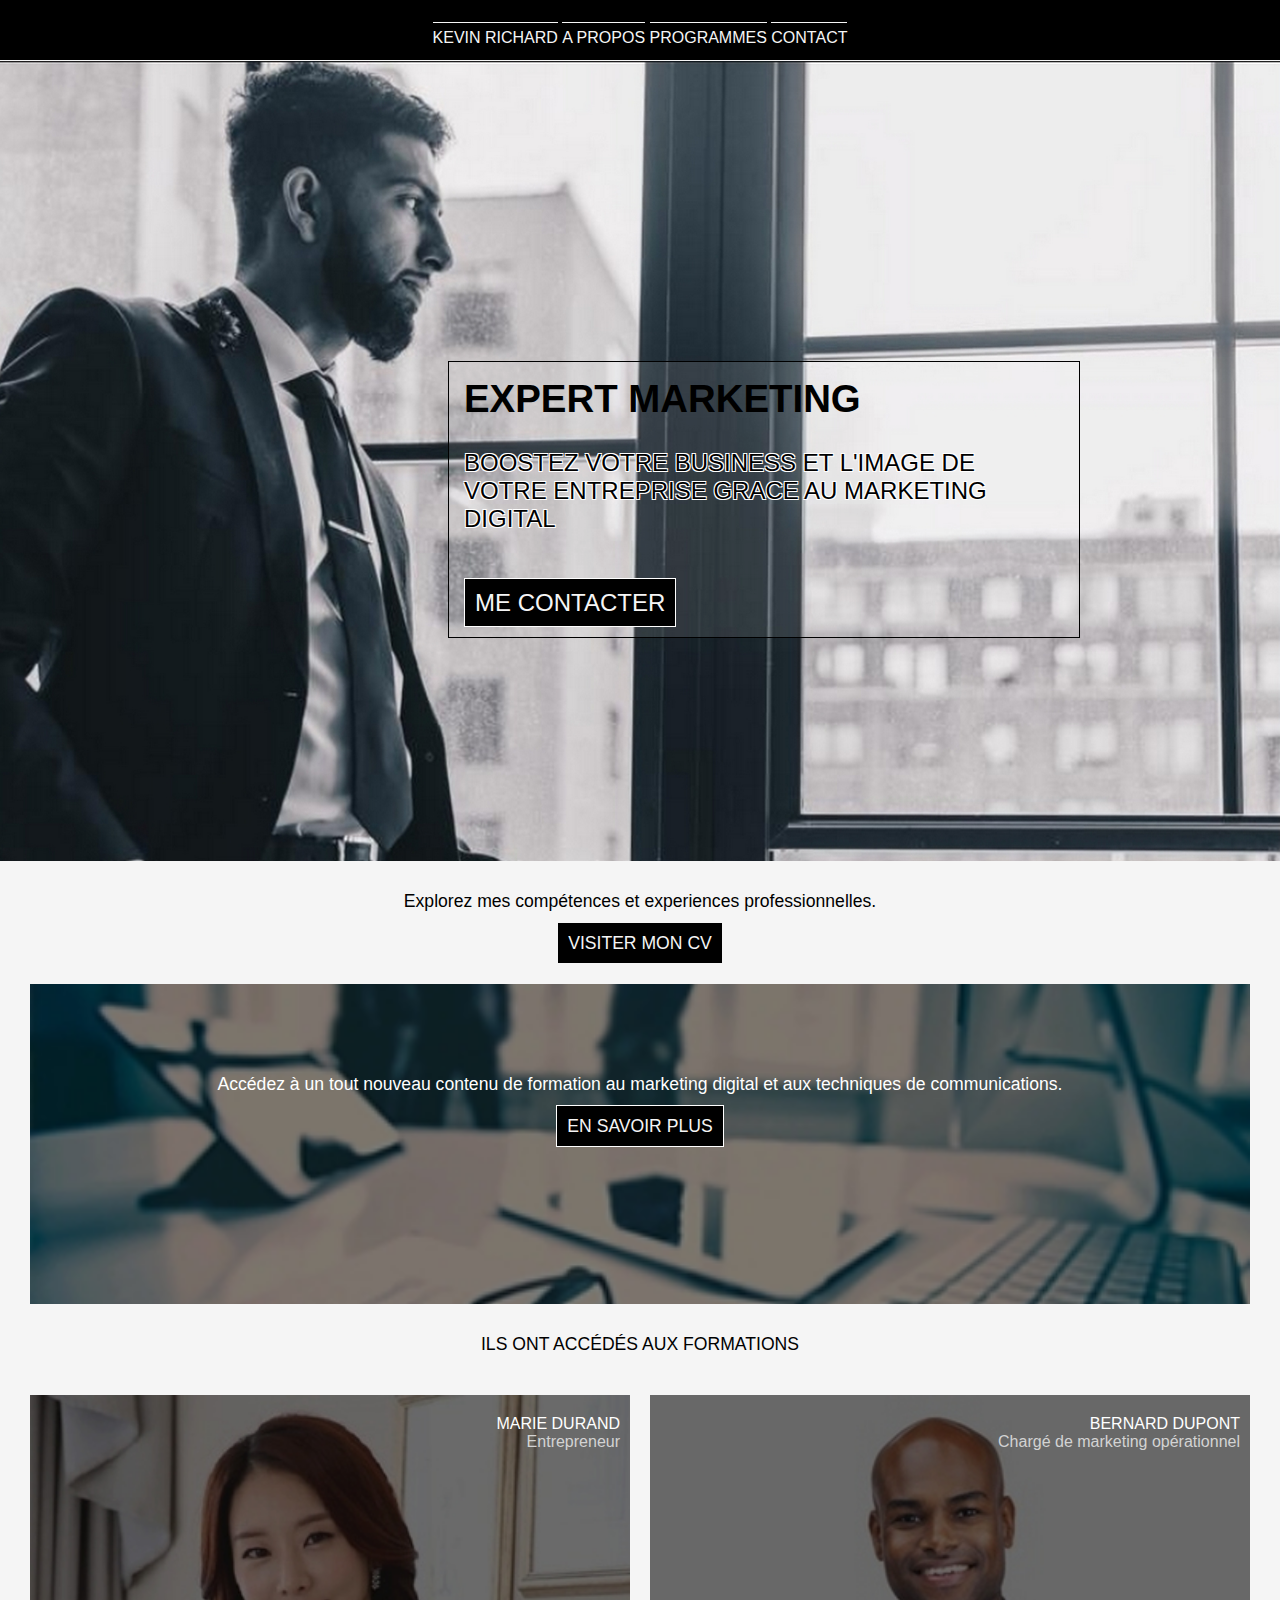
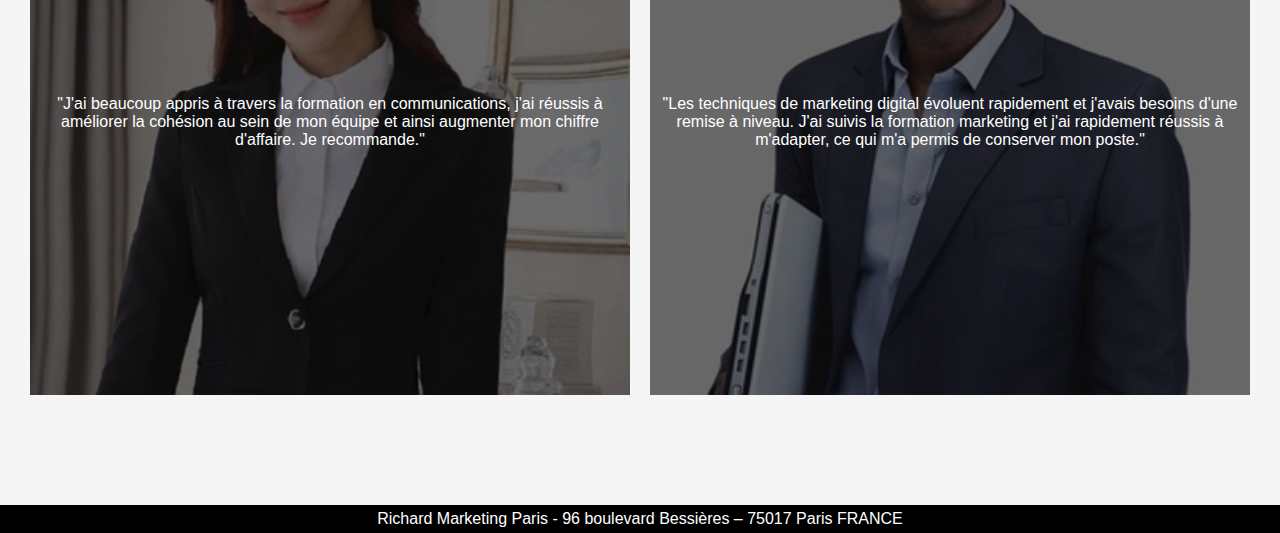
<file: mini_site/index.html>
<!DOCTYPE html>
<html>

<head>
    <title>Kevin Richard - Expert Marketing</title>
    <link rel="stylesheet" media="all" type="text/css" href="css/style.css">
    <link rel="shortcut icon" href="css/images/superman-icon.ico">
    <meta http-equiv="content-type" content="text/html; charset=UTF-8">
    <meta name="viewport" content="width=device-width, initial-scale=1.0">
</head>

<body>
    <header>
        <span class="logo-index-mobile"><a href="index.html">KEVIN RICHARD</a></span>
        <label class="menu-label" for="toggle">&#9776;</label>
        <input type="checkbox" id="toggle">
        <div class="menu">
            <span class="logo-index-web"><a href="#">KEVIN RICHARD</a></span>
            <a href="a-propos.html">A PROPOS</a>
            <a href="programmes.html">PROGRAMMES</a>
            <a href="contact.html">CONTACT</a>
        </div>
    </header>
    <div class="expert-marketing">
        <p class="expert-marketing-positions"><span>EXPERT MARKETING</span><br><br>
            BOOSTEZ VOTRE BUSINESS ET L'IMAGE
            DE VOTRE ENTREPRISE GRACE AU
            MARKETING DIGITAL<br><br><br>
            <a href="contact.html">ME CONTACTER</a></p>
    </div>
    <div class="visiter-cv">
        <p>Explorez mes compétences et
            experiences professionnelles.<br><br>
            <a href="a-propos.html">VISITER MON CV</a></p>
    </div>
    <div class="formations">
        <p class="formations-positions">Accédez à un tout nouveau contenu de
            formation au marketing digital et aux
            techniques de communications.<br><br>
            <span class="formations-positions2"><a href="programmes.html">EN SAVOIR PLUS</a></span>
        </p>
    </div>
    <div class="temoins-intro">
        <p>ILS ONT ACCÉDÉS AUX FORMATIONS</p>
    </div>
    <div class="temoins-mobile-container">
        <div class="temoins">
            <span class="temoins-position">
                <p>MARIE DURAND</p>
                <p>Entrepreneur</p>
            </span>
            <p class="temoins-text">"J'ai beaucoup appris à travers la formation
                en communications, j'ai réussis à améliorer la
                cohésion au sein de mon équipe et ainsi
                augmenter mon chiffre d'affaire.
                Je recommande."</p>
        </div>
        <div class="temoins2">
            <span class="temoins2-position">
                <p>BERNARD DUPONT</p>
                <p>Chargé de marketing opérationnel</p>
            </span>
            <p class="temoins-text">"Les techniques de marketing digital évoluent
                rapidement et j'avais besoins d'une remise à
                niveau. J'ai suivis la formation marketing et
                j'ai rapidement réussis à m'adapter, ce qui m'a
                permis de conserver mon poste."</p>
        </div>
    </div>
    <div class="temoins-container">
        <div class="temoins3">
            <span class="temoins3-position">
                <p>MARIE DURAND</p>
                <p>Entrepreneur</p>
            </span>
            <p class="temoins-text2">"J'ai beaucoup appris à travers la formation
                en communications, j'ai réussis à améliorer la
                cohésion au sein de mon équipe et ainsi
                augmenter mon chiffre d'affaire.
                Je recommande."</p>
        </div>
        <div class="temoins4">
            <span class="temoins4-position">
                <p>BERNARD DUPONT</p>
                <p>Chargé de marketing opérationnel</p>
            </span>
            <p class="temoins-text2">"Les techniques de marketing digital évoluent
                rapidement et j'avais besoins d'une remise à
                niveau. J'ai suivis la formation marketing et
                j'ai rapidement réussis à m'adapter, ce qui m'a
                permis de conserver mon poste."</p>
        </div>
    </div>
    <footer>
        <p>Richard Marketing Paris - 96 boulevard Bessières – 75017 Paris FRANCE</p>
    </footer>
</body>

</html>
</file>
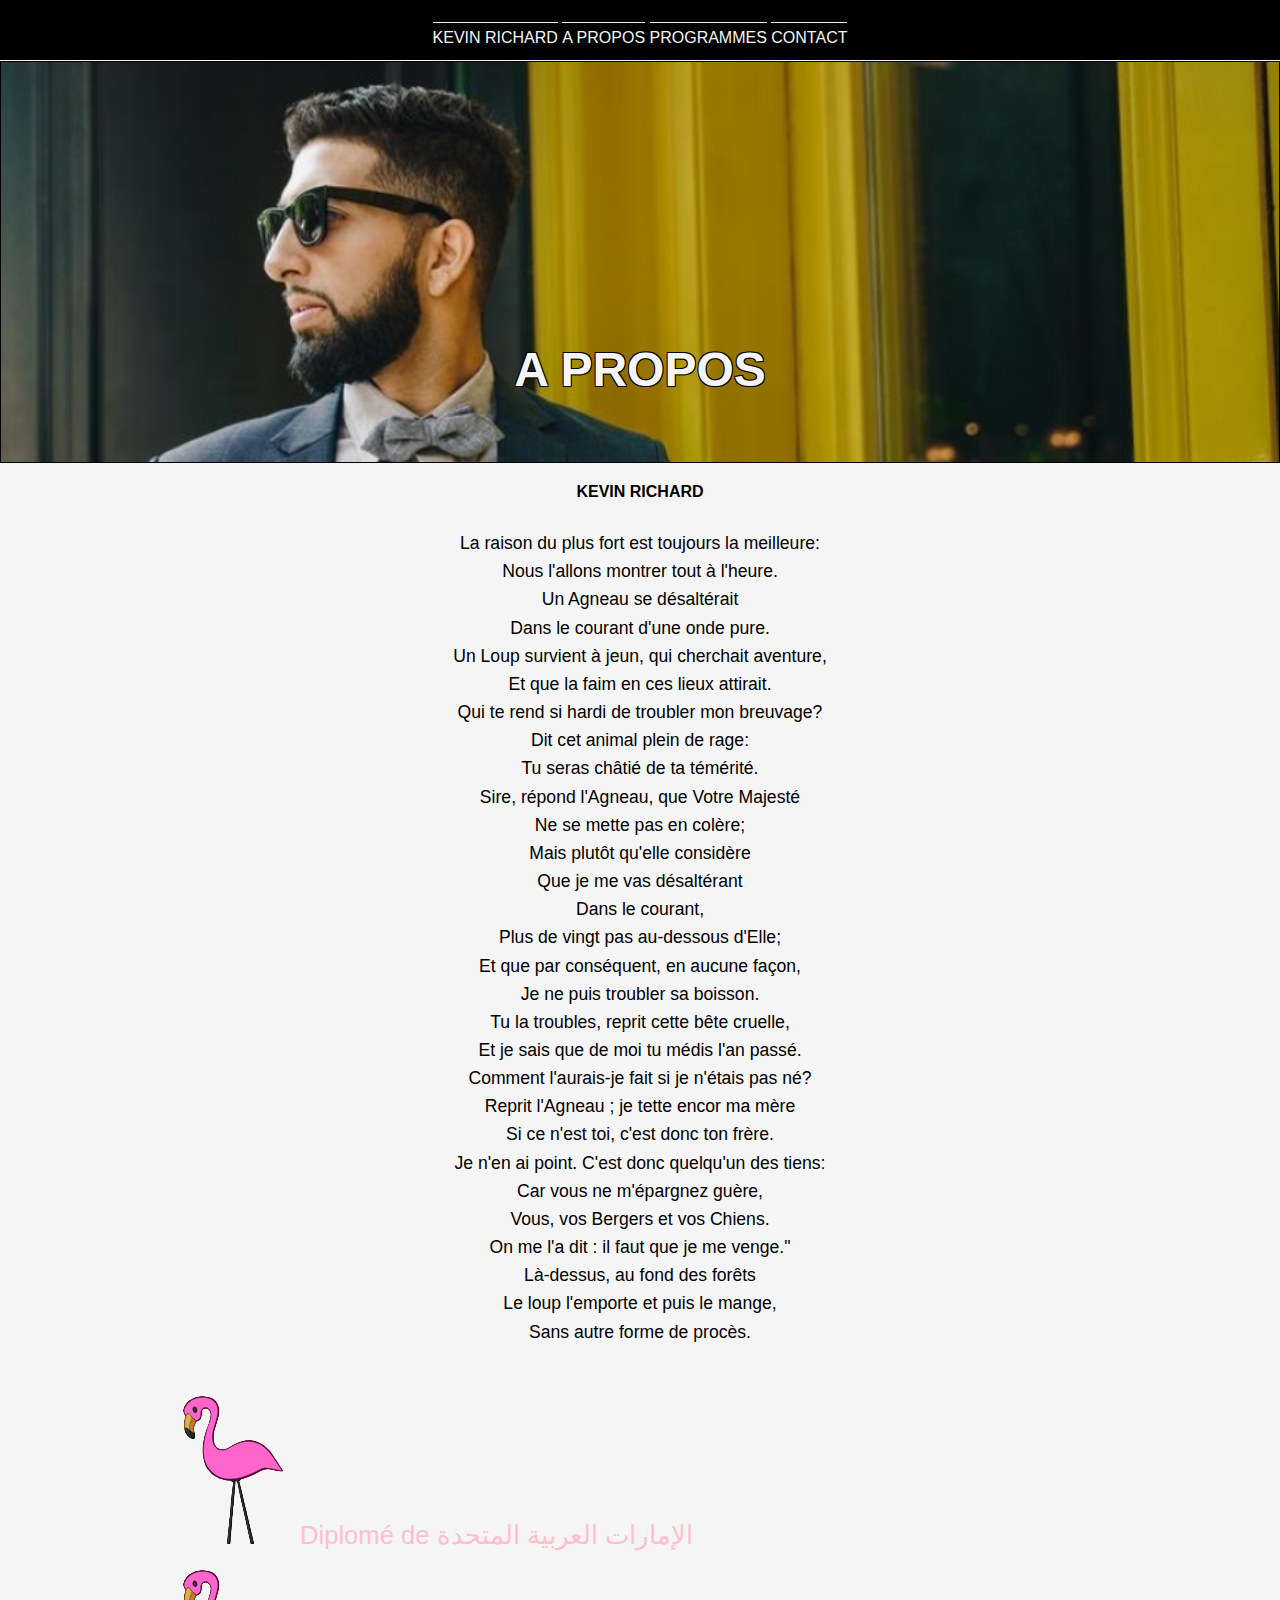
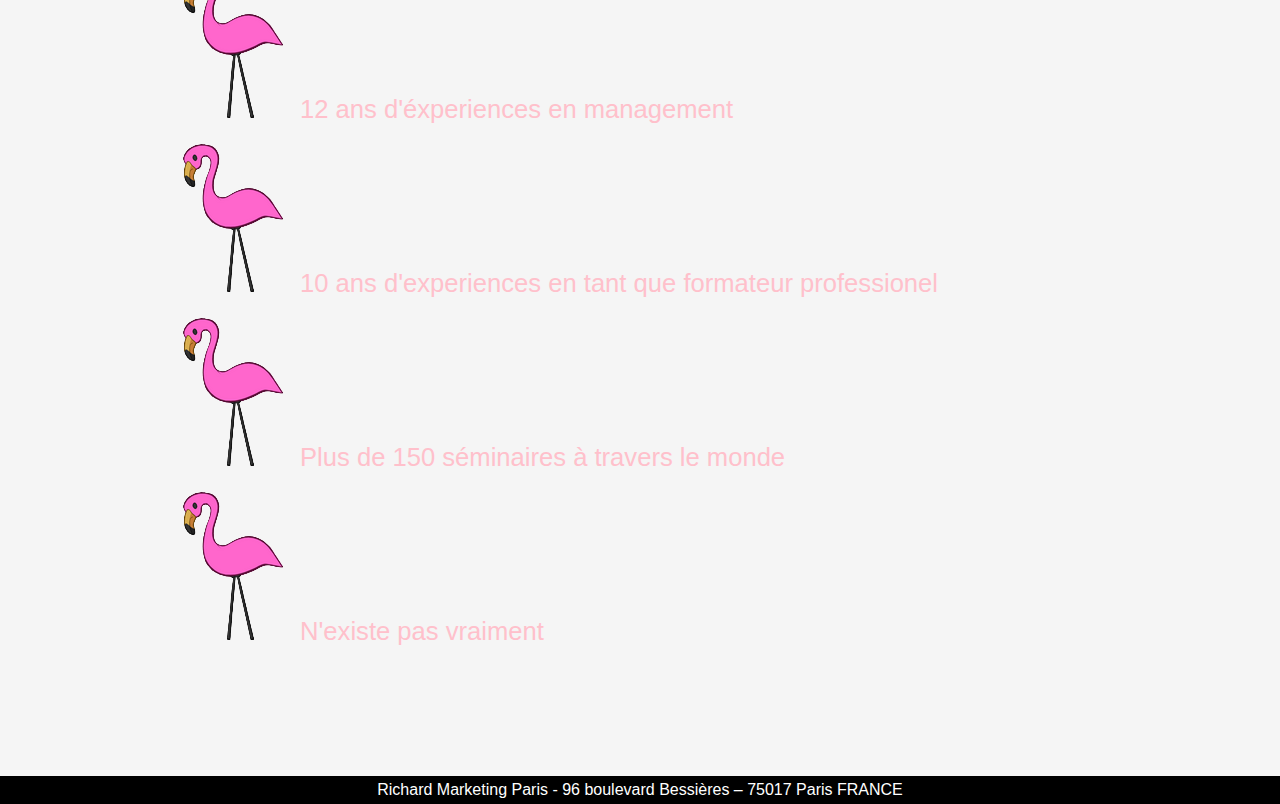
<file: mini_site/a-propos.html>
<!DOCTYPE html>
<html>

<head>
    <title>Kevin Richard - A propos</title>
    <link rel="stylesheet" media="all" type="text/css" href="css/style.css">
    <link rel="shortcut icon" href="css/images/superman-icon.ico">
    <meta http-equiv="content-type" content="text/html; charset=UTF-8">
    <meta name="viewport" content="width=device-width, initial-scale=1.0">
</head>

<body>
    <header>
        <span class="logo-index-mobile"><a href="index.html">KEVIN RICHARD</a></span>
        <label for="toggle">&#9776;</label>
        <input type="checkbox" id="toggle">
        <div class="menu">
            <span class="logo-index-web"><a href="index.html">KEVIN RICHARD</a></span>
            <a href="a-propos.html">A PROPOS</a>
            <a href="programmes.html">PROGRAMMES</a>
            <a href="contact.html">CONTACT</a>
        </div>
    </header>
    <div class="a-propos-image">
        <h1>A PROPOS</h1>
    </div>
    <div class="container-a-propos">
        <div class="contact-left">
            <h1>KEVIN RICHARD</h1>
            <p>
                <br />
                La raison du plus fort est toujours la meilleure:
                <br />
                Nous l'allons montrer tout à l'heure.
                <br />
                Un Agneau se désaltérait
                <br />
                Dans le courant d'une onde pure.
                <br />
                Un Loup survient à jeun, qui cherchait aventure,
                <br />
                Et que la faim en ces lieux attirait.
                <br />
                Qui te rend si hardi de troubler mon breuvage?
                <br />
                Dit cet animal plein de rage:
                <br />
                Tu seras châtié de ta témérité.
                <br />
                Sire, répond l'Agneau, que Votre Majesté
                <br />
                Ne se mette pas en colère;
                <br />
                Mais plutôt qu'elle considère
                <br />
                Que je me vas désaltérant
                <br />
                Dans le courant,
                <br />
                Plus de vingt pas au-dessous d'Elle;
                <br />
                Et que par conséquent, en aucune façon,
                <br />
                Je ne puis troubler sa boisson.
                <br />
                Tu la troubles, reprit cette bête cruelle,
                <br />
                Et je sais que de moi tu médis l'an passé.
                <br />
                Comment l'aurais-je fait si je n'étais pas né?
                <br />
                Reprit l'Agneau ; je tette encor ma mère
                <br />
                Si ce n'est toi, c'est donc ton frère.
                <br />
                Je n'en ai point. C'est donc quelqu'un des tiens:
                <br />
                Car vous ne m'épargnez guère,
                <br />
                Vous, vos Bergers et vos Chiens.
                <br />
                On me l'a dit : il faut que je me venge."
                <br />
                Là-dessus, au fond des forêts
                <br />
                Le loup l'emporte et puis le mange,
                <br />
                Sans autre forme de procès.
            </p>
        </div>
        <div class="contact-right">
            <ul>
                <li>Diplomé de الإمارات العربية المتحدة </li>
                <li>12 ans d'éxperiences en management</li>
                <li>10 ans d'experiences en tant que formateur professionel</li>
                <li>Plus de 150 séminaires à travers le monde</li>
                <li>N'existe pas vraiment</li>
            </ul>
        </div>
    </div>
    <footer>
        <p>Richard Marketing Paris - 96 boulevard Bessières – 75017 Paris FRANCE</p>
    </footer>
</body>
</html>
</file>
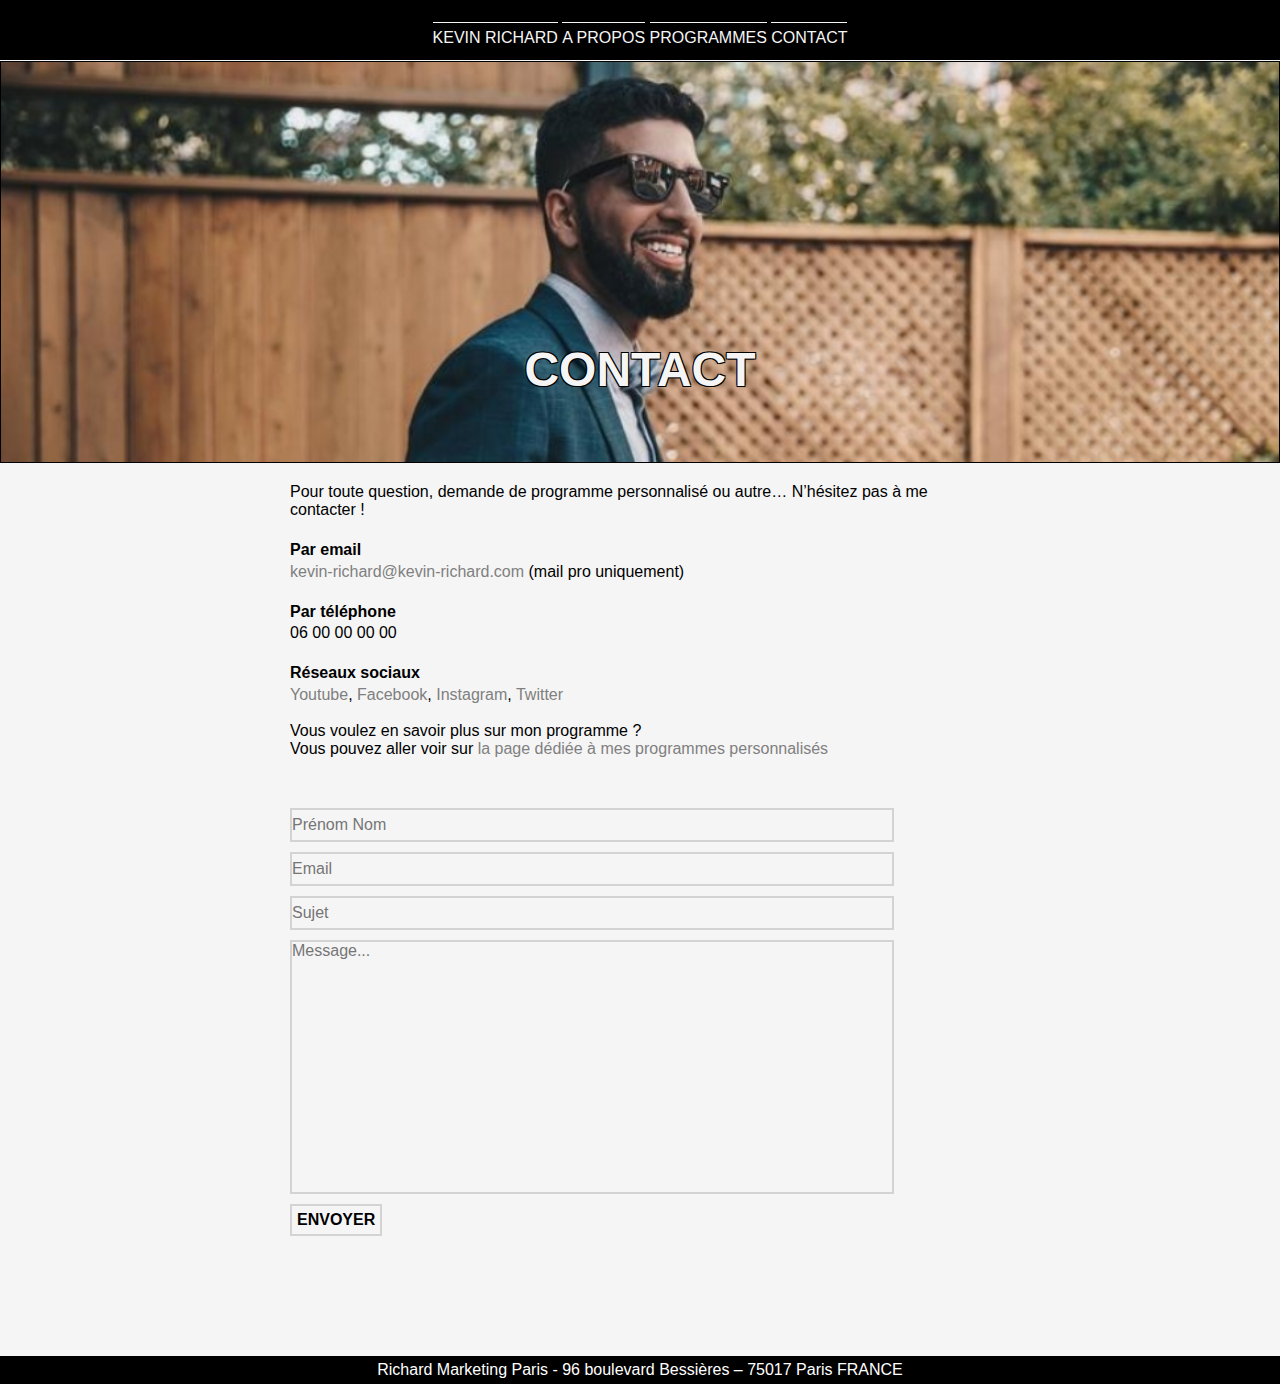
<file: mini_site/contact.html>
<!DOCTYPE html>
<html>

<head>
    <title>Kevin Richard - Contact</title>
    <link rel="stylesheet" media="all" type="text/css" href="css/style.css">
    <link rel="shortcut icon" href="css/images/superman-icon.ico">
    <meta http-equiv="content-type" content="text/html; charset=UTF-8">
    <meta name="viewport" content="width=device-width, initial-scale=1.0">
</head>

<body>
    <header>
        <span class="logo-index-mobile"><a href="index.html">KEVIN RICHARD</a></span>
        <label for="toggle">&#9776;</label>
        <input type="checkbox" id="toggle">
        <div class="menu">
            <span class="logo-index-web"><a href="index.html">KEVIN RICHARD</a></span>
            <a href="a-propos.html">A PROPOS</a>
            <a href="programmes.html">PROGRAMMES</a>
            <a href="contact.html">CONTACT</a>
        </div>
    </header>

    <div class="contact-image">
        <h1>CONTACT</h1>
    </div>
    <div class="container-contact">
        <div class="contact-left">
            <div>Pour toute question, demande de programme personnalisé ou autre… N’hésitez pas à me contacter !</div><br>
            <div>
                <div class="bold">Par email</div>
                <p><a href="#">kevin-richard@kevin-richard.com</a> (mail pro uniquement)</p><br>
                <div class="bold">Par téléphone</div>
                <p>06 00 00 00 00</p><br>
                <div class="bold">Réseaux sociaux</div>
                <p><a href="https://www.youtube.com/" target="_blank">Youtube</a>, <a href="https://www.facebook.com/"
                        target="_blank">Facebook</a>, <a href="https://www.instagram.com"
                        target="_blank">Instagram</a>, <a href="https://twitter.com"
                        target="_blank">Twitter</a></p><br>
                <h5>Vous voulez en savoir plus sur mon programme ?</h5>
                <p>Vous pouvez aller voir sur <a href="programmes.html">la page dédiée à mes programmes personnalisés</a></p>
            </div>
        </div>
        <div class="contact-right">
            <form>
                <input type="text" name="name" placeholder="Prénom Nom">
                <input type="email" name="email" placeholder="Email">
                <input type="text" name="sujet" placeholder="Sujet">
                <textarea name="message" placeholder="Message..."></textarea>
                <button class="contact-button" type="submit" name="envoyer">ENVOYER</button>
            </form>
        </div>
    </div>
    <footer>
        <p>Richard Marketing Paris - 96 boulevard Bessières – 75017 Paris FRANCE</p>
    </footer>
</body>

</html>
</file>
<file: mini_site/css/style.css>
* {
	vertical-align: baseline;
	font-weight: inherit;
	font-family: inherit;
	font-style: inherit;
	font-size: 100%;
	border: 0 none;
	outline: 0;
	padding: 0;
	margin: 0;
}

.bold {
    font-weight: bold;
    line-height: 1.6em;
}

body {
    background-color: #F5F5F5; 
    font-family: 'Work Sans', sans-serif;
	font-weight: 400;
}

/* style menu */
header {
    background-color: black;
    padding: 7px 0;
    width: 100%;
    text-align: center;
    vertical-align: middle;
    border-bottom: 1px solid #F5F5F5;
}

header a, .menu a, .expert-marketing-positions a, .visiter-cv a, .formations a  {
    text-decoration: none;
    color: #F5F5F5;
}

header a:hover, .menu a:hover, .expert-marketing-positions a:hover, .visiter-cv a:hover, .formations a:hover {
    color:#D4D4D4;
}

.menu {
    display: none;
    text-align: center;
    width: 100%;
    background-color: black;
    margin-top: 15px;
    padding: 0px;
    line-height: 30px;
}

.menu a {
    display: block;
    border-top: 1px solid #F5F5F5;
}

label {
    color: white;
    cursor: pointer;
    font-size: 25px;
    position: absolute;
    top: 0px;
    left: 3px;
    display: flex;
    align-items: center;
}

#toggle:checked + .menu {
    display: block;

}

#toggle {
    display: none;
}

.logo-index-web {
    display: none;
}

.index-fond-web {
    display: none;
}

.photo-index1 {
    display: block;
    width: 100%; max-width: 1000px;
    margin: 0 auto;
}

.photo-index2
 {
    width: 100%;  max-width: 300px
}

 /* style de la 1ère image */
.expert-marketing {
    background-image: url("images/index-fond-mobile.jpg"); 
    background-size: cover;
    background-repeat: no-repeat;
    background-position: right top;
    width: 100;
    height: 500px;
    text-align: center;
    position: relative;
}

.expert-marketing-positions {
    color: white;
  position: relative;
    top: 60%;
    left: 50%;
    transform: translate(-50%, -50%); 
    text-shadow:
    -1px -1px 0 #000,  
     1px -1px 0 #000,
     -1px 1px 0 #000,
      1px 1px 0 #000;
      font-style: italic;
}

.expert-marketing-positions a {
    background-color:  rgb(0, 0, 0);
    padding: 10px;
    font-style: normal;
    border: 1px solid white;
}

.expert-marketing-positions span {
    font-weight: 500;
    font-size: 1.5em;
    text-shadow:
    -1px -1px 0 #000,  
     1px -1px 0 #000,
     -1px 1px 0 #000,
      1px 1px 0 #000;
      font-style: normal;
}
 /* style du cv */
.visiter-cv {
    text-align: center;
    margin: 30px 0px;
    font-weight: 500;
    font-size: 1.1em;
}

.visiter-cv a {
    background-color: rgb(0, 0, 0);
    padding: 10px;
}

 /* style de la 2ème image */
.formations {
    background-image: url("images/entreprise1.jpg");
    background-size: cover;
    width: 100; max-width: 1200px;
    height: auto; min-height: 300px;
    margin: auto;
    padding: 10px;
    background-position: center;
    position: relative;
    margin-bottom: 10px;
}

.formations-positions {
    color: white;
    position: relative;
    top: 80px;
    text-align: center;
    font-weight: 500;
    font-size: 1.1em;
}

.formations-positions2 {
    background-color: rgb(0, 0, 0);
    padding: 10px;
    border: 1px solid white;
}

/* style temoins */
.temoins-container {
    display: none;   
}
.temoins-intro {
    text-align: center;
    margin: 30px 0px;
    font-weight: 500;
    font-size: 1.1em;
}

.temoins {
    background-image: url("images/marie-durand.jpg");
    background-size: cover;
    width: 100; max-width: 375px;
    height: 375px;
    margin: auto;
    background-position: center;
    position: relative;
    margin-bottom: 10px;
}

.temoins-position {
    color: white;
    font-weight: 510;
    position: absolute;
    top: 20px;
    right: 10px;
    text-align: right;
}

.temoins-position :last-child {
    color:lightgrey;
}

.temoins2 {
    background-image: url("images/bernard-dupont.jpg");
    background-size: cover;
    width: 100; max-width: 375px;
    height: 375px;
    margin: auto;
    background-position: center;
    position: relative;
    margin-bottom: 10px;

}

.temoins2-position {
    color: white;
    font-weight: 510;
    position: absolute;
    top: 20px;
    right: 10px;
    text-align: right;
}

.temoins2-position :last-child {
    color:lightgrey;
}

.temoins-text {
    color: white;
    position: absolute;
    top: 190px;
    text-align: center;
    padding: 10px;
}

footer {
    background-color: black;
    color: white;
    text-align: center;
}

footer p {
    margin-top: 0px;
    padding: 5px;
}

/* style contact */
.contact-image {
    background-image: url("images/kevin-richard-contact.jpg");
    background-size: cover;
    background-position: center;
    min-height: 400px;
    font-size: 3em;
    font-weight: 600;
    color: #F5F5F5;
    text-align: center;
    border: 1px solid black;
}

.contact-image h1 {
    margin-top: 280px;
    text-shadow:
    -1px -1px 0 #000,
    1px -1px 0 #000,
    -1px 1px 0 #000,
    1px 1px 0 #000;
}

.container-contact {
    display: flex;
    flex-wrap: wrap;
    justify-content: center;
    margin-bottom: 100px;
  
}

.container-contact a {
    text-decoration: none;
    color: grey;
}

.container-contact a:hover {
    color: #ABABAB;
}

.contact-left {
    padding: 20px;
    width: 700px;
}

.contact-right {
    width: 700px;
    padding: 20px;
}

form {
    width: 90%; max-width: 600px;
}

form input {
    height: 30px;
    width: 100%; max-width: 600px;
}

textarea {
    resize: none;
    height: 250px;
    width: 100%; max-width: 600px;
}

input, textarea {
    display: block;
    margin: 10px 0;
    outline: none;
    border: 2px solid lightgrey;
    background-color: #F5F5F5;
}

input:focus, textarea:focus {
    outline: none;
}

.contact-button {
    cursor: pointer;
    background-color: #F5F5F5;
    border: 2px solid lightgrey;
    padding: 5px;
    font-weight: bold;
    color: black;

}

.contact-button:hover {
    background-color: lightgrey;
    transition: 0.5s;
}

.contact-button:active {
    padding: 3px;
    transition: none;
}

/* style a propos */
.a-propos-image {
    background-image: url("images/kevin-richard-a-propos2.jpg");
    background-size: cover;
    background-position: center;
    min-height: 400px;
    font-size: 3em;
    font-weight: 600;
    color: #F5F5F5;
    text-align: center;
    border: 1px solid black;
}

.a-propos-image h1 {
    margin-top: 280px;
    text-shadow:
    -1px -1px 0 #000,
    1px -1px 0 #000,
    -1px 1px 0 #000,
    1px 1px 0 #000;
}

.container-a-propos {
    display: flex;
    flex-wrap: wrap;
    justify-content: center;
    margin-bottom: 100px;
}

.container-a-propos h1 {
    font-weight: bold;
    text-align: center;
}

.container-a-propos p {
    line-height: 1.6em;
    text-align: center;
    font-size: 1.1em;
}

.container-a-propos ul {
    list-style-image: url("images/flamant-rose.png");
    font-size: 1.6em;
    color: pink;
    overflow: hidden;
}

.container-a-propos li {
    padding: 10px;
}

/* style programmes */
.programme-banniere {
    background-image: url("images/banniere-formation2.jpg");
    background-size: cover;
    background-position: center;
    min-height: 400px;
    font-size: 3em;
    font-weight: 600;
    color: #F5F5F5;
    text-align: center;
    border: 1px solid black;
}

.intro-formation {
    margin-top: 50px;
    margin-bottom: 20px;
    text-align: center;
    font-weight: bold;
    font-size: 2em;
}

.intro-formation p {
    margin-bottom: 20px;
}
.formation-video {
    width: 95%;
    height: 45%;
}

.payer-link {
    display: inline-block;
    margin: 50px 0;
    padding: 15px 20px;;
    background-color: yellow;
    color: red;
    text-decoration: none;
    font-size: 2.5em;
}

.payer-link:hover {
    font-size: 8rem;
}

 /* style de la page format web */
@media screen and (min-width: 800px) {

    label {
        font-size: 25px;
        display: none;
    }
    
    #toggle {
        display: none;
    }

    .menu a {
        display: inline-block;
    }
    .menu {
        display: inline-block;
    }

    .logo-index-mobile {
        display: none;
    }

    .logo-index-web {
        display: inline-block;
    }

    .expert-marketing {
        background-image: url("images/index-fond-web.jpg"); 
        background-size: cover;
        background-repeat: no-repeat;
        background-position: right top;
        position: relative;
        width: 100%;
        height: 800px;
    }

    .expert-marketing-positions {
        all: initial;
        font-family: 'Work Sans', sans-serif;
        font-weight: 400;
        color: black;
        text-align: left;
        position: absolute;
        top: 300px;
        right: 200px;
        min-width: 300px;
        max-width: 600px;
        background-color: rgba(255, 255, 255, 0.1);
        border: 1px solid black;
        padding: 15px 15px 20px 15px;
        font-size: 1.5em;
        text-shadow:
        -1px -1px 0 #FFF,
        1px -1px 0 #FFF,
        -1px 1px 0 #FFF,
        1px 1px 0 #FFF;
        font-style: normal;
    }

    .expert-marketing-positions span {
        font-style: normal;
        text-shadow: none;
        font-weight: 550;
        font-size: 1.6em;
    }
    .expert-marketing-positions a {
        font-style: normal;
        text-shadow: none;
    }

    /* style temoins */
    .temoins-mobile-container {
        display: none;
    }
    .temoins-container {
        display: flex;
        flex-wrap: wrap;
        justify-content: center;
        margin-bottom: 100px;
    }
    
    .temoins3 {
        background-image: url(images/marie-durand.jpg);
        background-size: cover;
        background-repeat: no-repeat;
        width: 600px;
        height: 600px;
        background-color: yellowgreen;
        margin: 10px;
        position: relative;
    }
    
    .temoins3-position {
        color: white;
        font-weight: 510;
        position: absolute;
        top: 20px;
        right: 10px;
        text-align: right;
    }
    
    .temoins3-position :last-child {
        color:lightgrey;
    }
    
    .temoins4 {
        background-image: url(images/bernard-dupont.jpg);
        background-size: cover;
        background-repeat: no-repeat;
        width: 600px;
        height: 600px;
        background-color: yellow;
        margin: 10px;
        position: relative;
    }
    
    .temoins4-position {
        color: white;
        font-weight: 510;
        position: absolute;
        top: 20px;
        right: 10px;
        text-align: right;
    }
    
    .temoins4-position :last-child {
        color:lightgrey;
    }
    
    .temoins-text2 {
        color: white;
        position: absolute;
        top: 290px;
        text-align: center;
        padding: 10px;
    }
    
    /* style a propos */
    .container-a-propos ul {
        overflow: visible; /* les puces overlap en format mobile */
    }
    .a-propos-image {
         background-image: url("images/kevin-richard-a-propos.jpg");
    }

/* style programmes */
    .programme-banniere {
        background-image: url("images/banniere-formation.jpg");
    }

    .formation-video {
        width: 70%;
         height: 35%;
    }
}
</file>
